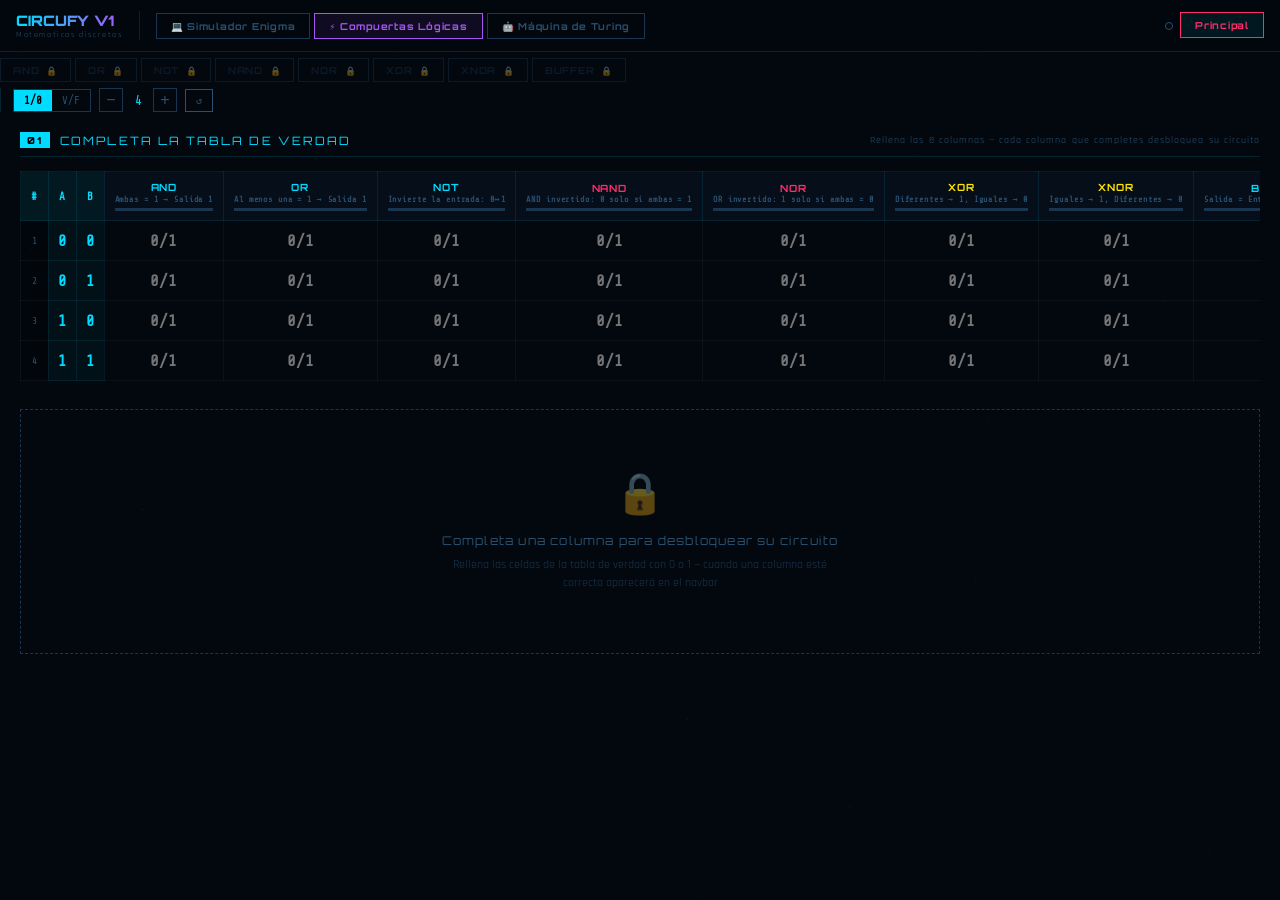
<file: index.html>
<!DOCTYPE html>
<html lang="es">
<head>
  <meta charset="UTF-8">
  <meta name="viewport" content="width=device-width, initial-scale=1.0">
  <link rel="icon" type="image/x-icon" href="Estilos/logoprin.png">
  <title>Circufy — Simulador de Compuertas Lógicas</title>
  <link href="https://fonts.googleapis.com/css2?family=Orbitron:wght@400;700;900&family=Share+Tech+Mono&family=Rajdhani:wght@400;600;700&display=swap" rel="stylesheet">

  <link rel="stylesheet" href="Estilos/styles.css">
</head>
<body>

<canvas id="bgc"></canvas>
<div id="toast"></div>

<!-- ── NAVBAR ── -->
<nav id="navbar">
  <div class="nav-logo">
    <a href="principal.html" class="nav-logo-link">
      <span class="nav-logo-text">CIRCUFY V1</span>
      <span class="nav-logo-sub">Matematicas discretas</span>
    </a>
  </div>
  <div class="nav-tabs">
    <a href="enigma.html" class="nav-tab">💻 Simulador Enigma</a>
    <a href="index.html" class="nav-tab active">⚡ Compuertas Lógicas</a>
    <a href="turing.html" class="nav-tab">🤖 Máquina de Turing</a>
  </div>
  <div class="nav-status">
    <div class="status-dot idle" id="statusDot"></div>
    <span id="statusText"><a href="principal.html" class="nav-tab principal">Principal</a></span>
  </div>
</nav>

<!-- ── NAVBAR 
<nav id="navbar2">
  <div class="nav-logo">
    <span class="nav-logo-text"><img src="Estilos/logo.png" alt=""></span>
    <span class="nav-logo-sub">Matematicas discretas</span>
  </div>── -->
  <div class="nav-gates" id="navGates">
    <!-- Generado por JS -->
  </div>
  <div id="navFinalBtn" style="display:none;margin-left:8px">
    <button class="nav-gate-btn unlocked" style="border-color:var(--gold);color:var(--gold);background:rgba(255,230,0,0.08)" onclick="openFinal()">
      🏆 NIVEL FINAL
    </button>
  </div>
  <div class="nav-controls">
    <div class="toggle-mode">
      <button class="tm-btn active" id="btn10" onclick="setMode('10')">1/0</button>
      <button class="tm-btn" id="btnVF" onclick="setMode('VF')">V/F</button>
    </div>
    <div class="rows-ctrl">
      <button class="rc-btn" onclick="removeRow()">−</button>
      <span class="rc-count" id="rowCount">4</span>
      <button class="rc-btn" onclick="addRow()">+</button>
    </div>
    <button class="reset-btn" onclick="resetAll()">↺</button>
  </div>
</nav>

<!-- ── MAIN ── -->
<div class="page">

  <!-- PASO 1: TABLA -->
  <div class="section-block">
    <div class="section-title">
      <span class="step-badge">01</span>
      COMPLETA LA TABLA DE VERDAD
      <span class="section-hint">Rellena las 8 columnas — cada columna que completes desbloquea su circuito</span>
    </div>
    <div class="tt-wrap">
      <table class="tt">
        <thead id="thead"></thead>
        <tbody id="tbody"></tbody>
      </table>
    </div>
  </div>

  <!-- PASO 2: CIRCUITO (se muestra al seleccionar del navbar) -->
  <div class="section-block" id="circuitSection" style="display:none">
    <div class="section-title">
      <span class="step-badge">02</span>
      <span id="circuitSectionTitle">ARMA EL CIRCUITO</span>
      <span class="section-hint">Coloca las piezas y conecta los cables para construir la compuerta</span>
    </div>

    <div class="circuit-layout">
      <!-- LEFT: Canvas grande -->
      <div class="circuit-main">
        <div class="circuit-toolbar" id="circToolbar">
          <!-- Herramientas generadas por JS -->
        </div>
        <div class="circuit-canvas-wrap">
          <canvas id="mainCircCanvas"></canvas>
        </div>
        <div class="circuit-actions">
          <button class="c-btn" onclick="clrMainCircuit()">↺ Limpiar</button>
          <button class="c-btn verify-btn" onclick="verifyAll()">⚡ VERIFICAR</button>
        </div>
      </div>

      <!-- RIGHT: Explicación + Tabla de verdad de referencia -->
      <div class="circuit-side">
        <div class="exp-card" id="expCard">
          <!-- Generado por JS -->
        </div>
        <div class="ref-table-card">
          <div class="ref-title">// TABLA DE REFERENCIA</div>
          <table class="ref-tt" id="refTable"></table>
        </div>
        <div class="verify-result" id="verifyResult" style="display:none">
          <!-- Resultado verificación -->
        </div>
      </div>
    </div>
  </div>

  <!-- Mensaje inicial cuando no hay circuito seleccionado -->
  <div class="empty-circuit" id="emptyCircuit">
    <div class="ec-icon">🔒</div>
    <div class="ec-title">Completa una columna para desbloquear su circuito</div>
    <div class="ec-sub">Rellena las celdas de la tabla de verdad con 0 o 1 — cuando una columna esté correcta aparecerá en el navbar</div>
  </div>

  <!-- NIVEL FINAL: CIRCUITO INTEGRADO -->
  <div class="section-block" id="finalSection" style="display:none">
    <div class="section-title" style="border-color:rgba(255,230,0,0.4)">
      <span class="step-badge" style="background:var(--gold);color:#000">03</span>
      <span style="color:var(--gold)">NIVEL FINAL — CIRCUITO INTEGRADO</span>
      <span class="section-hint">Arma un circuito con mínimo 4 compuertas diferentes conectadas entre sí</span>
    </div>

    <!-- GUÍA PASO A PASO -->
    <div class="guide-steps" id="guideSteps">
      <div class="guide-step active" id="gstep-1">
        <span class="gs-num">1</span>
        <span class="gs-text">Agrega mínimo <strong>3 entradas</strong> (INPUT) al canvas</span>
        <span class="gs-check" id="gscheck-1">○</span>
      </div>
      <div class="guide-step" id="gstep-2">
        <span class="gs-num">2</span>
        <span class="gs-text">Agrega mínimo <strong>4 compuertas diferentes</strong></span>
        <span class="gs-check" id="gscheck-2">○</span>
      </div>
      <div class="guide-step" id="gstep-3">
        <span class="gs-num">3</span>
        <span class="gs-text">Conecta las compuertas en <strong>niveles</strong> (salida de una → entrada de otra)</span>
        <span class="gs-check" id="gscheck-3">○</span>
      </div>
      <div class="guide-step" id="gstep-4">
        <span class="gs-num">4</span>
        <span class="gs-text">Agrega un <strong>OUTPUT</strong> al final del circuito</span>
        <span class="gs-check" id="gscheck-4">○</span>
      </div>
      <div class="guide-step" id="gstep-5">
        <span class="gs-num">5</span>
        <span class="gs-text">Presiona <strong>⚡ ANALIZAR</strong> para ver la función booleana y tabla de verdad</span>
        <span class="gs-check" id="gscheck-5">○</span>
      </div>
    </div>

    <div class="final-layout">
      <!-- LEFT: Canvas -->
      <div class="circuit-main">
        <div class="circuit-toolbar" id="finalToolbar"></div>
        <div class="circuit-canvas-wrap">
          <canvas id="finalCanvas"></canvas>
        </div>
        <div class="circuit-actions">
          <button class="c-btn" onclick="clrFinal()">↺ Limpiar</button>
          <button class="c-btn verify-btn" style="background:rgba(255,230,0,0.08);border-color:var(--gold);color:var(--gold)" onclick="analyzeFinal()">⚡ ANALIZAR CIRCUITO</button>
        </div>
      </div>

      <!-- RIGHT: Resultado análisis -->
      <div class="circuit-side">
        <div class="final-info-card">
          <div class="ref-title" style="color:var(--gold)">// ¿QUÉ DEBO HACER?</div>
          <div style="font-size:0.75rem;line-height:1.7;color:var(--text);margin-top:8px">
            Construye un circuito combinando <strong style="color:var(--neon)">mínimo 4 compuertas diferentes</strong>.<br><br>
            Conecta la salida de una compuerta a la entrada de otra para crear <strong style="color:var(--gold)">niveles lógicos</strong>.<br><br>
            Al analizar verás la <strong style="color:var(--purple)">función booleana</strong> de cada nivel y la tabla de verdad completa.
          </div>
          <div style="margin-top:10px;padding:8px;background:rgba(255,230,0,0.06);border-left:3px solid var(--gold);font-size:0.7rem;color:var(--gold)">
            💡 Ejemplo: AND → OR → NOT → NAND conectadas en cadena
          </div>
        </div>

        <div class="final-result" id="finalResult" style="display:none">
          <!-- Generado por JS -->
        </div>
      </div>
    </div>
  </div>

  <!-- LOCKED FINAL -->
  <div class="empty-circuit" id="finalLocked" style="display:none;border-color:rgba(255,230,0,0.3)">
    <div class="ec-icon">🏆</div>
    <div class="ec-title" style="color:var(--gold)">NIVEL FINAL DESBLOQUEADO</div>
    <div class="ec-sub">¡Completaste todas las compuertas! Haz clic en <strong style="color:var(--gold)">NIVEL FINAL</strong> en el navbar para el reto definitivo.</div>
  </div>


</div>

<script src="Funcion/script.js"></script>
</body>
</html>
</file>
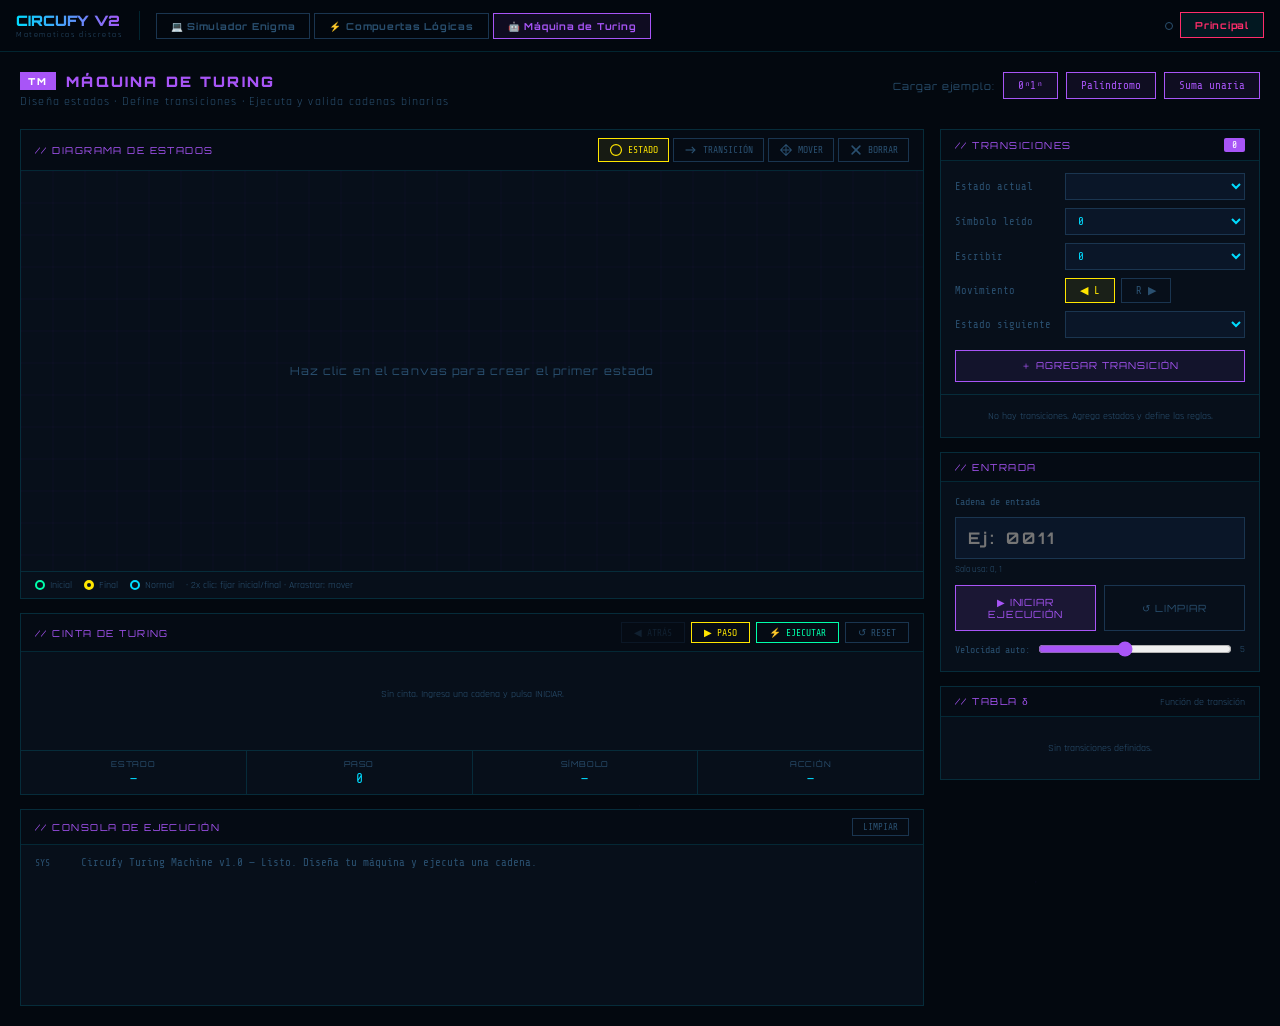
<file: turing.html>
<!DOCTYPE html>
<html lang="es">
<head>
  <meta charset="UTF-8">
  <meta name="viewport" content="width=device-width, initial-scale=1.0">
  <link rel="icon" type="image/x-icon" href="Estilos/logoprin.png">
  <title>Circufy — Máquina de Turing</title>
  <link href="https://fonts.googleapis.com/css2?family=Orbitron:wght@400;700;900&family=Share+Tech+Mono&family=Rajdhani:wght@400;600;700&display=swap" rel="stylesheet">
  <link rel="stylesheet" href="Estilos/turing.css">
</head>
<body>

<canvas id="bgc"></canvas>
<div id="toast"></div>

<!-- ── NAVBAR ── -->
<nav id="navbar">
  <div class="nav-logo">
    <a href="principal.html" class="nav-logo-link">
      <span class="nav-logo-text">CIRCUFY V2</span>
      <span class="nav-logo-sub">Matematicas discretas</span>
    </a>
  </div>
  <div class="nav-tabs">
    <a href="enigma.html" class="nav-tab">💻 Simulador Enigma</a>
    <a href="index.html" class="nav-tab">⚡ Compuertas Lógicas</a>
    <a href="turing.html" class="nav-tab active">🤖 Máquina de Turing</a>
  </div>

  <div class="nav-status" id="navStatus">
    <span class="status-dot idle"></span>
    <span id="statusText"><a href="principal.html" class="nav-tab principal">Principal</a></span>
  </div>
</nav>

<!-- ── MAIN ── -->
<div class="page">

  <!-- HEADER -->
  <div class="tm-header">
    <div class="tm-header-left">
      <div class="tm-title">
        <span class="step-badge">TM</span>
        MÁQUINA DE TURING
      </div>
      <div class="tm-subtitle">Diseña estados · Define transiciones · Ejecuta y valida cadenas binarias</div>
    </div>
    <div class="tm-presets">
      <span class="presets-label">Cargar ejemplo:</span>
      <button class="preset-btn" onclick="loadPreset('equal01')">0ⁿ1ⁿ</button>
      <button class="preset-btn" onclick="loadPreset('palindrome')">Palíndromo</button>
      <button class="preset-btn" onclick="loadPreset('unary')">Suma unaria</button>
    </div>
  </div>

  <!-- LAYOUT PRINCIPAL -->
  <div class="tm-layout">

    <!-- COLUMNA IZQUIERDA: Diagrama -->
    <div class="tm-col-main">

      <!-- DIAGRAMA DE ESTADOS -->
      <div class="panel">
        <div class="panel-header">
          <span class="panel-title">// DIAGRAMA DE ESTADOS</span>
          <div class="diagram-tools">
            <button class="dtool-btn active" id="dtool-state" onclick="setDTool('state')" title="Crear estado">
              <svg viewBox="0 0 18 18"><circle cx="9" cy="9" r="7" stroke="currentColor" stroke-width="1.5" fill="none"/></svg>
              ESTADO
            </button>
            <button class="dtool-btn" id="dtool-trans" onclick="setDTool('trans')" title="Conectar estados">
              <svg viewBox="0 0 18 18"><line x1="2" y1="9" x2="14" y2="9" stroke="currentColor" stroke-width="1.5"/><polyline points="10,5 14,9 10,13" stroke="currentColor" stroke-width="1.5" fill="none"/></svg>
              TRANSICIÓN
            </button>
            <button class="dtool-btn" id="dtool-move" onclick="setDTool('move')" title="Mover estados">
              <svg viewBox="0 0 18 18"><path d="M9 2L9 16M2 9L16 9M9 2L6 5M9 2L12 5M9 16L6 13M9 16L12 13M2 9L5 6M2 9L5 12M16 9L13 6M16 9L13 12" stroke="currentColor" stroke-width="1.3" stroke-linecap="round"/></svg>
              MOVER
            </button>
            <button class="dtool-btn danger" id="dtool-del" onclick="setDTool('del')" title="Eliminar">
              <svg viewBox="0 0 18 18"><line x1="4" y1="4" x2="14" y2="14" stroke="currentColor" stroke-width="2" stroke-linecap="round"/><line x1="14" y1="4" x2="4" y2="14" stroke="currentColor" stroke-width="2" stroke-linecap="round"/></svg>
              BORRAR
            </button>
          </div>
        </div>
        <div class="diagram-wrap">
          <canvas id="diagramCanvas"></canvas>
          <div class="diagram-hint" id="diagramHint">Haz clic en el canvas para crear el primer estado</div>
        </div>
        <div class="diagram-legend">
          <span class="legend-item"><span class="leg-dot initial"></span>Inicial</span>
          <span class="legend-item"><span class="leg-dot final"></span>Final</span>
          <span class="legend-item"><span class="leg-dot normal"></span>Normal</span>
          <span class="legend-item" style="color:var(--dim2);font-size:0.6rem">· 2x clic: fijar inicial/final · Arrastrar: mover</span>
        </div>
      </div>

      <!-- CINTA DE TURING -->
      <div class="panel" id="tapePanel">
        <div class="panel-header">
          <span class="panel-title">// CINTA DE TURING</span>
          <div class="tape-controls-mini">
            <button class="tape-mini-btn" onclick="stepBack()" title="Paso atrás" id="btnStepBack" disabled>◀ ATRÁS</button>
            <button class="tape-mini-btn gold" onclick="stepForward()" title="Paso adelante" id="btnStep">▶ PASO</button>
            <button class="tape-mini-btn green" onclick="runAll()" title="Ejecutar todo" id="btnRun">⚡ EJECUTAR</button>
            <button class="tape-mini-btn" onclick="resetExec()" title="Reiniciar">↺ RESET</button>
          </div>
        </div>
        <div class="tape-wrap">
          <div class="tape-row" id="tapeRow"></div>
          <div class="tape-head-row" id="tapeHeadRow"></div>
        </div>
        <div class="tape-info-row">
          <div class="tape-stat"><span class="ts-label">ESTADO</span><span class="ts-val" id="tsCurState">—</span></div>
          <div class="tape-stat"><span class="ts-label">PASO</span><span class="ts-val" id="tsStep">0</span></div>
          <div class="tape-stat"><span class="ts-label">SÍMBOLO</span><span class="ts-val" id="tsSymbol">—</span></div>
          <div class="tape-stat"><span class="ts-label">ACCIÓN</span><span class="ts-val" id="tsAction">—</span></div>
        </div>
      </div>

      <!-- CONSOLA -->
      <div class="panel">
        <div class="panel-header">
          <span class="panel-title">// CONSOLA DE EJECUCIÓN</span>
          <button class="small-btn" onclick="clearConsole()">LIMPIAR</button>
        </div>
        <div class="console-wrap" id="consoleWrap">
          <div class="console-line welcome">
            <span class="cl-step">SYS</span>
            <span class="cl-msg">Circufy Turing Machine v1.0 — Listo. Diseña tu máquina y ejecuta una cadena.</span>
          </div>
        </div>
        <div id="resultBanner" class="result-banner hidden"></div>
      </div>

    </div>

    <!-- COLUMNA DERECHA: Configuración -->
    <div class="tm-col-side">

      <!-- TRANSICIONES -->
      <div class="panel">
        <div class="panel-header">
          <span class="panel-title">// TRANSICIONES</span>
          <span class="trans-count" id="transCount">0</span>
        </div>

        <div class="trans-form">
          <div class="form-row">
            <label>Estado actual</label>
            <select id="fFrom" class="tm-select"></select>
          </div>
          <div class="form-row">
            <label>Símbolo leído</label>
            <select id="fRead" class="tm-select">
              <option value="0">0</option>
              <option value="1">1</option>
              <option value="X">X</option>
              <option value="Y">Y</option>
              <option value="B">B (blanco)</option>
            </select>
          </div>
          <div class="form-row">
            <label>Escribir</label>
            <select id="fWrite" class="tm-select">
              <option value="0">0</option>
              <option value="1">1</option>
              <option value="X">X</option>
              <option value="Y">Y</option>
              <option value="B">B (blanco)</option>
            </select>
          </div>
          <div class="form-row">
            <label>Movimiento</label>
            <div class="move-btns">
              <button class="move-btn active" id="moveL" onclick="setMove('L')">◀ L</button>
              <button class="move-btn" id="moveR" onclick="setMove('R')">R ▶</button>
            </div>
          </div>
          <div class="form-row">
            <label>Estado siguiente</label>
            <select id="fTo" class="tm-select"></select>
          </div>
          <button class="add-trans-btn" onclick="addTransition()">＋ AGREGAR TRANSICIÓN</button>
        </div>

        <div class="trans-list" id="transList">
          <div class="trans-empty">No hay transiciones. Agrega estados y define las reglas.</div>
        </div>
      </div>

      <!-- ENTRADA Y EJECUCIÓN -->
      <div class="panel">
        <div class="panel-header">
          <span class="panel-title">// ENTRADA</span>
        </div>
        <div class="input-section">
          <label class="input-label">Cadena de entrada</label>
          <div class="input-wrap">
            <input id="inputString" class="tm-input" type="text" placeholder="Ej: 0011" maxlength="40" oninput="validateInput(this)">
            <div class="input-hint">Solo usa: 0, 1</div>
          </div>
          <div class="exec-btns">
            <button class="exec-btn primary" onclick="initExecution()">▶ INICIAR EJECUCIÓN</button>
            <button class="exec-btn secondary" onclick="resetExec()">↺ LIMPIAR</button>
          </div>
          <div class="speed-ctrl">
            <label>Velocidad auto:</label>
            <input type="range" id="speedRange" min="1" max="10" value="5" class="speed-slider">
            <span id="speedLabel">5</span>
          </div>
        </div>
      </div>

      <!-- TABLA DE TRANSICIONES -->
      <div class="panel">
        <div class="panel-header">
          <span class="panel-title">// TABLA δ</span>
          <span style="font-size:0.6rem;color:var(--dim2)">Función de transición</span>
        </div>
        <div class="delta-table-wrap" id="deltaTableWrap">
          <div class="trans-empty">Sin transiciones definidas.</div>
        </div>
      </div>

    </div>
  </div>
</div>

<script src="Funcion/turing.js"></script>
</body>
</html>
</file>
<file: Estilos/styles.css>
/* ============================================================
   Circufy — Simulador de Compuertas Lógicas
   Archivo: styles.css
   ============================================================ */

:root {
  --bg: #03080f;
  --panel: #070f1a;
  --panel2: #0a1628;
  --border: rgba(0,220,255,0.14);
  --neon: #00dcff;
  --red: #ff2d6b;
  --green: #00ffaa;
  --gold: #ffe600;
  --purple: #a855f7;
  --text: #c0e0ff;
  --dim: #1a3550;
  --dim2: #2a5070;
}

* { box-sizing: border-box; margin: 0; padding: 0; }
html, body { width: 100%; min-height: 100%; background: var(--bg); color: var(--text); font-family: 'Rajdhani', sans-serif; overflow-x: hidden; }

#bgc { position: fixed; inset: 0; z-index: 0; opacity: 0.18; pointer-events: none; }


/* ── NAVBAR ── */
#navbar {
  position: sticky; 
  top: 0; 
  z-index: 100;
  display: flex; 
  align-items: center; 
  gap: 0;
  background: rgba(3,8,15,0.98);
  border-bottom: 1px solid var(--border);
  backdrop-filter: blur(14px);
  min-height: 52px; 
  padding: 0 16px;
}

.nav-logo { 
  display: flex; 
  flex-direction: column; 
  justify-content: center; 
  padding-right: 16px; 
  border-right: 1px solid var(--border); 
  flex-shrink: 0; 
  margin-right: 16px; 
}

.nav-logo-link { 
  text-decoration: none; 
  display: flex; 
  flex-direction: column; 
  gap: 1px; 
}

.nav-logo-text { 
  font-family: 'Orbitron', monospace; 
  font-size: 0.9rem; 
  font-weight: 900; 
  background: linear-gradient(90deg, var(--neon), var(--purple)); 
  -webkit-background-clip: text; 
  -webkit-text-fill-color: transparent; 
  background-clip: text; 
}

.nav-logo-sub { 
  font-size: 0.5rem; 
  color: var(--dim2); 
  letter-spacing: 0.2em; 
}

.nav-tabs { 
  display: flex; 
  gap: 4px; 
  flex: 1; 
}

.nav-tab { 
  padding: 6px 14px; 
  border: 1px solid var(--dim); 
  background: transparent; 
  color: var(--dim2); 
  font-family: 'Orbitron', monospace; 
  font-size: 0.6rem; 
  font-weight: 700; 
  letter-spacing: 0.08em; 
  cursor: pointer; 
  text-decoration: none; 
  transition: all 0.2s; 
}

.nav-tab:hover { 
  border-color: var(--neon); 
  color: var(--neon); 
}

.nav-tab.active { 
  border-color: var(--purple); 
  color: var(--purple); 
  background: rgba(168,85,247,0.08); 
  cursor: default; 
}

.nav-tab.principal { 
  border-color: var(--red); 
  color: var(--red); 
  background: rgba(0,220,255,0.08); 
  cursor: default; 
}

.nav-status { 
  display: flex; 
  align-items: center; 
  gap: 7px; 
  font-family: 'Share Tech Mono', monospace; 
  font-size: 0.65rem; 
  color: var(--dim2); 
  margin-left: auto; 
}

.status-dot { 
  width: 8px; 
  height: 8px; 
  border-radius: 50%; 
  border: 1px solid currentColor; 
}

.status-dot.idle { color: var(--dim2); }
.status-dot.running { 
  color: var(--gold); 
  background: var(--gold); 
  animation: blink 0.6s infinite; 
}
.status-dot.accepted { 
  color: var(--green); 
  background: var(--green); 
}
.status-dot.rejected { 
  color: var(--red); 
  background: var(--red); 
}

@keyframes blink { 
  0%, 100% { opacity: 1; } 
  50% { opacity: 0.3; } 
}

/* ── NAVBAR ── */
.navbar2 {
  position: sticky;
  top: 0;
  z-index: 100;
  display: flex;
  align-items: center;
  gap: 12px;
  background: rgba(3,8,15,0.98);
  border-bottom: 1px solid var(--border);
  backdrop-filter: blur(14px);
  min-height: 52px;
  padding: 0 16px;
}

.nav-gates {
  display: flex; align-items: center; gap: 4px;
  flex: 1; flex-wrap: wrap; padding: 6px 0;
}

.nav-gate-btn {
  padding: 5px 12px;
  border: 1px solid var(--dim);
  background: transparent;
  color: var(--dim); font-family: 'Orbitron', monospace;
  font-size: 0.6rem; font-weight: 700;
  cursor: not-allowed; transition: all 0.25s;
  letter-spacing: 0.08em; position: relative;
  opacity: 0.4;
}
.nav-gate-btn.unlocked {
  color: var(--dim2); border-color: var(--dim2);
  cursor: pointer; opacity: 1;
}
.nav-gate-btn.unlocked:hover {
  border-color: var(--neon); color: var(--neon);
  box-shadow: 0 0 12px rgba(0,220,255,0.25);
}
.nav-gate-btn.active {
  background: var(--neon); color: #000; border-color: var(--neon);
  box-shadow: 0 0 16px rgba(0,220,255,0.5);
  cursor: pointer; opacity: 1;
}
.nav-gate-btn.active.nand, .nav-gate-btn.active.nor {
  background: var(--red); border-color: var(--red);
  box-shadow: 0 0 16px rgba(255,45,107,0.5);
}
.nav-gate-btn.active.xor, .nav-gate-btn.active.xnor {
  background: var(--gold); border-color: var(--gold); color: #000;
  box-shadow: 0 0 16px rgba(255,230,0,0.5);
}
.nav-gate-btn .lock-icon { font-size: 0.55rem; margin-left: 3px; }
.nav-gate-btn .done-icon { color: var(--green); font-size: 0.65rem; margin-left: 3px; }

.nav-controls {
  display: flex; align-items: center; gap: 8px;
  padding-left: 12px; border-left: 1px solid var(--border);
  flex-shrink: 0;
}
.toggle-mode { display: flex; border: 1px solid var(--dim); overflow: hidden; }
.tm-btn { padding: 4px 10px; background: transparent; border: none; font-family: 'Share Tech Mono', monospace; font-size: 0.68rem; color: var(--dim2); cursor: pointer; transition: all 0.2s; }
.tm-btn.active { background: var(--neon); color: #000; font-weight: bold; }
.rows-ctrl { display: flex; align-items: center; gap: 5px; }
.rc-btn { width: 24px; height: 24px; border: 1px solid var(--dim); background: transparent; color: var(--dim2); font-size: 1rem; cursor: pointer; transition: all 0.2s; display: flex; align-items: center; justify-content: center; }
.rc-btn:hover { border-color: var(--neon); color: var(--neon); }
.rc-count { font-family: 'Share Tech Mono', monospace; font-size: 0.82rem; color: var(--neon); min-width: 20px; text-align: center; }
.reset-btn { padding: 4px 10px; border: 1px solid var(--dim2); background: transparent; color: var(--dim2); font-family: 'Share Tech Mono', monospace; font-size: 0.65rem; cursor: pointer; transition: all 0.2s; }
.reset-btn:hover { border-color: var(--red); color: var(--red); }

/* ── PAGE ── */
.page { position: relative; z-index: 1; padding: 20px; max-width: 1300px; margin: 0 auto; }

/* ── SECTION BLOCK ── */
.section-block { margin-bottom: 28px; }
.section-title {
  display: flex; align-items: center; gap: 10px;
  font-family: 'Orbitron', monospace; font-size: 0.72rem;
  color: var(--neon); letter-spacing: 0.18em;
  margin-bottom: 14px; padding-bottom: 8px;
  border-bottom: 1px solid var(--border);
  flex-wrap: wrap;
}
.step-badge {
  background: var(--neon); color: #000;
  font-size: 0.6rem; font-weight: 900; padding: 2px 7px;
  flex-shrink: 0;
}
.section-hint { font-family: 'Rajdhani', sans-serif; font-size: 0.65rem; color: var(--dim2); font-weight: 400; letter-spacing: 0.1em; margin-left: auto; }

/* ── TRUTH TABLE ── */
.tt-wrap { overflow-x: auto; }
table.tt { border-collapse: collapse; font-family: 'Share Tech Mono', monospace; min-width: 700px; width: 100%; }
table.tt th { padding: 9px 10px; text-align: center; font-size: 0.68rem; letter-spacing: 0.08em; border: 1px solid rgba(0,220,255,0.1); white-space: nowrap; }
table.tt th.inp-h { background: rgba(0,220,255,0.08); color: var(--neon); }
table.tt th.gate-h { background: rgba(7,15,26,0.98); }
.gcol-name { font-family: 'Orbitron', monospace; font-size: 0.62rem; font-weight: 700; }
.gcol-rule { font-size: 0.52rem; color: var(--dim2); display: block; margin-top: 1px; }
.cprog { height: 3px; background: var(--dim); margin-top: 4px; overflow: hidden; }
.cprog-f { height: 100%; width: 0%; transition: width 0.4s; }
table.tt td { padding: 0; text-align: center; border: 1px solid rgba(255,255,255,0.04); height: 40px; }
table.tt td.inp-c { background: rgba(0,220,255,0.04); border: 1px solid rgba(0,220,255,0.08); }
.inp-val { font-size: 0.95rem; font-weight: bold; color: var(--neon); }
.ans-inp { width: 52px; height: 36px; background: transparent; border: none; outline: none; font-family: 'Share Tech Mono', monospace; font-size: 1rem; font-weight: bold; text-align: center; color: var(--text); }
td.ok { background: rgba(0,255,170,0.07) !important; } td.ok .ans-inp { color: var(--green); }
td.err { background: rgba(255,45,107,0.07) !important; animation: shk .3s; } td.err .ans-inp { color: var(--red); }
td.rn { font-size: 0.62rem; color: var(--dim2); background: rgba(0,0,0,0.3) !important; width: 28px; border-right: 1px solid rgba(0,220,255,0.08) !important; }
@keyframes shk { 0%,100%{transform:translateX(0)} 25%{transform:translateX(-3px)} 75%{transform:translateX(3px)} }

/* ── CIRCUIT LAYOUT ── */
.circuit-layout {
  display: grid;
  grid-template-columns: 1fr 320px;
  gap: 16px;
  align-items: start;
}
@media (max-width: 900px) {
  .circuit-layout { grid-template-columns: 1fr; }
}

/* Circuit main */
.circuit-main { display: flex; flex-direction: column; gap: 0; background: var(--panel); border: 1px solid var(--border); }

.circuit-toolbar {
  display: flex; gap: 5px; padding: 8px 12px; flex-wrap: wrap;
  background: rgba(0,0,0,0.3); border-bottom: 1px solid var(--border);
}
.tool-btn {
  padding: 5px 12px; border: 1px solid var(--dim); background: transparent;
  color: var(--dim2); font-family: 'Share Tech Mono', monospace; font-size: 0.62rem;
  cursor: pointer; transition: all 0.2s; display: flex; align-items: center; gap: 5px;
  user-select: none;
}
.tool-btn:hover { border-color: var(--neon); color: var(--neon); }
.tool-btn.sel { border-color: var(--gold); color: var(--gold); background: rgba(255,230,0,0.06); }
.tool-btn svg { width: 16px; height: 16px; flex-shrink: 0; }

.circuit-canvas-wrap { position: relative; width: 100%; overflow: hidden; }

/* ── FIX PRINCIPAL: ambos canvas ocupan el 100% del ancho ── */
#mainCircCanvas {
  display: block;
  width: 100%;
  height: 500px;    /* más alto que antes (era 420px) */
}

#finalCanvas {
  display: block;
  width: 100%;
  height: 600px;    /* tablero grande para el nivel final */
}

.circuit-hint-bar {
  padding: 5px 12px; font-size: 0.6rem; color: var(--dim2);
  background: rgba(0,0,0,0.2); border-top: 1px solid var(--border);
  letter-spacing: 0.1em;
}

.circuit-actions {
  display: flex; gap: 8px; padding: 10px 12px;
  border-top: 1px solid var(--border); background: rgba(0,0,0,0.2);
}
.c-btn {
  flex: 1; padding: 8px; border: 1px solid var(--dim); background: transparent;
  color: var(--dim2); font-family: 'Orbitron', monospace; font-size: 0.62rem;
  cursor: pointer; transition: all 0.2s; letter-spacing: 0.1em;
}
.c-btn:hover { border-color: var(--neon); color: var(--neon); }
.c-btn.verify-btn { border-color: var(--gold); color: var(--gold); flex: 2; }
.c-btn.verify-btn:hover { background: rgba(255,230,0,0.1); box-shadow: 0 0 16px rgba(255,230,0,0.3); }

/* Circuit side */
.circuit-side { display: flex; flex-direction: column; gap: 12px; }

.exp-card {
  background: var(--panel); border: 1px solid var(--border); padding: 14px;
}
.exp-gate-name {
  font-family: 'Orbitron', monospace; font-size: 1.1rem; font-weight: 900;
  margin-bottom: 8px;
}
.exp-rule {
  font-size: 0.75rem; color: var(--dim2); margin-bottom: 10px;
  padding: 6px 10px; border-left: 3px solid var(--neon);
  background: rgba(0,220,255,0.04);
}
.exp-text { font-size: 0.78rem; line-height: 1.7; color: var(--text); }
.exp-text strong { color: var(--gold); }
.exp-svg-wrap {
  margin: 12px 0; display: flex; justify-content: center;
  background: rgba(0,0,0,0.3); padding: 12px;
}
.exp-svg-wrap svg { width: 120px; height: 80px; }

/* Ref table */
.ref-table-card {
  background: var(--panel); border: 1px solid var(--border); padding: 12px;
}
.ref-title {
  font-family: 'Orbitron', monospace; font-size: 0.6rem;
  color: var(--neon); letter-spacing: 0.15em; margin-bottom: 8px;
}
table.ref-tt { width: 100%; border-collapse: collapse; font-family: 'Share Tech Mono', monospace; font-size: 0.78rem; }
table.ref-tt th { background: rgba(0,220,255,0.1); color: var(--neon); padding: 6px 10px; border: 1px solid rgba(0,220,255,0.15); text-align: center; }
table.ref-tt td { padding: 6px 10px; text-align: center; border: 1px solid rgba(255,255,255,0.04); }
table.ref-tt td.v1 { color: var(--green); font-weight: bold; }
table.ref-tt td.v0 { color: var(--red); }
table.ref-tt tr.hl td { background: rgba(0,220,255,0.07); }

/* Verify result */
.verify-result {
  background: var(--panel); border: 1px solid var(--border); padding: 14px;
}
.vr-step { margin-bottom: 12px; }
.vr-step-title {
  font-family: 'Orbitron', monospace; font-size: 0.6rem;
  letter-spacing: 0.12em; margin-bottom: 6px; color: var(--dim2);
}
.vr-item {
  display: flex; align-items: flex-start; gap: 8px;
  font-size: 0.75rem; line-height: 1.5; padding: 5px 8px; margin-bottom: 4px;
  border-left: 3px solid var(--dim);
}
.vr-item.pass { border-color: var(--green); background: rgba(0,255,170,0.05); color: var(--green); }
.vr-item.fail { border-color: var(--red); background: rgba(255,45,107,0.05); color: var(--text); }
.vr-item.fail span.lbl { color: var(--red); font-weight: bold; }
.vr-icon { font-size: 0.9rem; flex-shrink: 0; margin-top: 1px; }
.vr-final {
  text-align: center; padding: 10px; margin-top: 8px;
  font-family: 'Orbitron', monospace; font-size: 0.85rem; font-weight: 700;
}
.vr-final.ok { background: rgba(0,255,170,0.1); color: var(--green); border: 1px solid rgba(0,255,170,0.3); }
.vr-final.bad { background: rgba(255,45,107,0.1); color: var(--red); border: 1px solid rgba(255,45,107,0.3); }

/* Empty state */
.empty-circuit {
  text-align: center; padding: 60px 20px;
  border: 1px dashed var(--dim); margin-top: 8px;
}
.ec-icon { font-size: 2.5rem; margin-bottom: 12px; opacity: 0.4; }
.ec-title { font-family: 'Orbitron', monospace; font-size: 0.75rem; color: var(--dim2); margin-bottom: 8px; letter-spacing: 0.1em; }
.ec-sub { font-size: 0.72rem; color: var(--dim); max-width: 400px; margin: 0 auto; line-height: 1.6; }

/* Toast */
#toast { position: fixed; bottom: 20px; left: 50%; transform: translateX(-50%); padding: 10px 22px; z-index: 200; font-family: 'Orbitron', monospace; font-size: 0.68rem; background: rgba(3,8,15,0.98); opacity: 0; transition: opacity .3s; pointer-events: none; max-width: 90vw; text-align: center; }
#toast.show { opacity: 1; }
#toast.ok { border: 1px solid var(--green); color: var(--green); box-shadow: 0 0 20px rgba(0,255,170,0.2); }
#toast.bad { border: 1px solid var(--red); color: var(--red); box-shadow: 0 0 20px rgba(255,45,107,0.2); }

::-webkit-scrollbar { width: 4px; height: 4px; }
::-webkit-scrollbar-thumb { background: var(--dim); }

/* ── NIVEL FINAL ── */
.guide-steps {
  display: flex; gap: 8px; margin-bottom: 16px; flex-wrap: wrap;
}
.guide-step {
  display: flex; align-items: center; gap: 8px;
  padding: 8px 12px; background: var(--panel);
  border: 1px solid var(--dim); font-size: 0.72rem; color: var(--dim2);
  flex: 1; min-width: 180px; transition: all 0.3s;
}
.guide-step.active { border-color: var(--gold); color: var(--text); }
.guide-step.done { border-color: var(--green); background: rgba(0,255,170,0.05); color: var(--green); }
.gs-num {
  width: 22px; height: 22px; border-radius: 50%;
  background: var(--dim); color: var(--dim2);
  display: flex; align-items: center; justify-content: center;
  font-family: 'Orbitron', monospace; font-size: 0.6rem; font-weight: 700;
  flex-shrink: 0;
}
.guide-step.active .gs-num { background: var(--gold); color: #000; }
.guide-step.done .gs-num { background: var(--green); color: #000; }
.gs-text { flex: 1; line-height: 1.4; }
.gs-check { font-size: 0.9rem; flex-shrink: 0; }

.final-layout {
  display: grid; grid-template-columns: 1fr 320px; gap: 16px; align-items: start;
}
@media (max-width: 900px) { .final-layout { grid-template-columns: 1fr; } }

.final-info-card {
  background: var(--panel); border: 1px solid rgba(255,230,0,0.2); padding: 14px;
}

.final-result {
  background: var(--panel); border: 1px solid rgba(255,230,0,0.3); padding: 14px;
  margin-top: 12px;
}
.fr-title {
  font-family: 'Orbitron', monospace; font-size: 0.62rem;
  color: var(--gold); letter-spacing: 0.15em; margin-bottom: 10px;
}
.bool-level {
  padding: 8px 10px; margin-bottom: 6px;
  background: rgba(0,220,255,0.04); border-left: 3px solid var(--neon);
  font-family: 'Share Tech Mono', monospace; font-size: 0.75rem;
}
.bool-level .bl-name { color: var(--gold); font-weight: bold; margin-bottom: 3px; }
.bool-level .bl-fn { color: var(--neon); }
.bool-level .bl-out { color: var(--green); font-size: 0.68rem; margin-top: 2px; }

table.final-tt { width: 100%; border-collapse: collapse; font-family: 'Share Tech Mono', monospace; font-size: 0.7rem; margin-top: 10px; }
table.final-tt th { background: rgba(255,230,0,0.1); color: var(--gold); padding: 5px 8px; border: 1px solid rgba(255,230,0,0.2); text-align: center; font-size: 0.62rem; }
table.final-tt td { padding: 5px 8px; text-align: center; border: 1px solid rgba(255,255,255,0.04); color: var(--dim2); font-size: 0.72rem; }
table.final-tt td.v1 { color: var(--green); font-weight: bold; }
table.final-tt td.v0 { color: var(--red); }
table.final-tt tr.final-hl td { background: rgba(255,230,0,0.06); color: var(--text); }

.req-check {
  display: flex; align-items: center; gap: 8px;
  font-size: 0.72rem; padding: 5px 8px; margin-bottom: 4px;
}
.req-check.ok { color: var(--green); }
.req-check.fail { color: var(--red); }
</file>
<file: Estilos/turing.css>
/* ============================================================
   Circufy — Máquina de Turing
   Archivo: turing.css
   ============================================================ */

:root {
  --bg: #03080f;
  --panel: #070f1a;
  --panel2: #0a1628;
  --border: rgba(0,220,255,0.14);
  --neon: #00dcff;
  --red: #ff2d6b;
  --green: #00ffaa;
  --gold: #ffe600;
  --purple: #a855f7;
  --text: #c0e0ff;
  --dim: #1a3550;
  --dim2: #2a5070;
}

* { box-sizing: border-box; margin: 0; padding: 0; }
html, body { width: 100%; min-height: 100%; background: var(--bg); color: var(--text); font-family: 'Rajdhani', sans-serif; overflow-x: hidden; }

#bgc { position: fixed; inset: 0; z-index: 0; opacity: 0.15; pointer-events: none; }

/* ── NAVBAR ── */
#navbar {
  position: sticky; 
  top: 0; 
  z-index: 100;
  display: flex; 
  align-items: center; 
  gap: 0;
  background: rgba(3,8,15,0.98);
  border-bottom: 1px solid var(--border);
  backdrop-filter: blur(14px);
  min-height: 52px; 
  padding: 0 16px;
}

.nav-logo { 
  display: flex; 
  flex-direction: column; 
  justify-content: center; 
  padding-right: 16px; 
  border-right: 1px solid var(--border); 
  flex-shrink: 0; 
  margin-right: 16px; 
}

.nav-logo-link { 
  text-decoration: none; 
  display: flex; 
  flex-direction: column; 
  gap: 1px; 
}

.nav-logo-text { 
  font-family: 'Orbitron', monospace; 
  font-size: 0.9rem; 
  font-weight: 900; 
  background: linear-gradient(90deg, var(--neon), var(--purple)); 
  -webkit-background-clip: text; 
  -webkit-text-fill-color: transparent; 
  background-clip: text; 
}

.nav-logo-sub { 
  font-size: 0.5rem; 
  color: var(--dim2); 
  letter-spacing: 0.2em; 
}

.nav-tabs { 
  display: flex; 
  gap: 4px; 
  flex: 1; 
}

.nav-tab { 
  padding: 6px 14px; 
  border: 1px solid var(--dim); 
  background: transparent; 
  color: var(--dim2); 
  font-family: 'Orbitron', monospace; 
  font-size: 0.6rem; 
  font-weight: 700; 
  letter-spacing: 0.08em; 
  cursor: pointer; 
  text-decoration: none; 
  transition: all 0.2s; 
}

.nav-tab:hover { 
  border-color: var(--neon); 
  color: var(--neon); 
}

.nav-tab.active { 
  border-color: var(--purple); 
  color: var(--purple); 
  background: rgba(168,85,247,0.08); 
  cursor: default; 
}

.nav-tab.principal { 
  border-color: var(--red); 
  color: var(--red); 
  background: rgba(0,220,255,0.08); 
  cursor: default; 
}

.nav-status { 
  display: flex; 
  align-items: center; 
  gap: 7px; 
  font-family: 'Share Tech Mono', monospace; 
  font-size: 0.65rem; 
  color: var(--dim2); 
  margin-left: auto; 
}
.status-dot { width: 8px; height: 8px; border-radius: 50%; border: 1px solid currentColor; }
.status-dot.idle { color: var(--dim2); }
.status-dot.running { color: var(--gold); background: var(--gold); animation: blink 0.6s infinite; }
.status-dot.accepted { color: var(--green); background: var(--green); }
.status-dot.rejected { color: var(--red); background: var(--red); }
@keyframes blink { 0%,100%{opacity:1} 50%{opacity:0.3} }

/* ── PAGE ── */
.page { position: relative; z-index: 1; padding: 20px; max-width: 1400px; margin: 0 auto; }

/* ── HEADER ── */
.tm-header {
  display: flex; align-items: flex-start; justify-content: space-between;
  margin-bottom: 20px; gap: 16px; flex-wrap: wrap;
}
.tm-title {
  display: flex; align-items: center; gap: 10px;
  font-family: 'Orbitron', monospace; font-size: 0.9rem; font-weight: 900;
  color: var(--purple); letter-spacing: 0.15em;
}
.step-badge { background: var(--purple); color: #fff; font-size: 0.6rem; font-weight: 900; padding: 3px 8px; }
.tm-subtitle { font-size: 0.72rem; color: var(--dim2); margin-top: 4px; letter-spacing: 0.1em; }
.tm-presets { display: flex; align-items: center; gap: 8px; flex-wrap: wrap; }
.presets-label { font-size: 0.62rem; color: var(--dim2); font-family: 'Orbitron', monospace; letter-spacing: 0.1em; }
.preset-btn { padding: 6px 14px; border: 1px solid var(--purple); background: rgba(168,85,247,0.08); color: var(--purple); font-family: 'Share Tech Mono', monospace; font-size: 0.68rem; cursor: pointer; transition: all 0.2s; }
.preset-btn:hover { background: rgba(168,85,247,0.2); box-shadow: 0 0 14px rgba(168,85,247,0.3); }

/* ── LAYOUT ── */
.tm-layout { display: grid; grid-template-columns: 1fr 320px; gap: 16px; align-items: start; }
@media (max-width: 900px) { .tm-layout { grid-template-columns: 1fr; } }
.tm-col-main { display: flex; flex-direction: column; gap: 14px; }
.tm-col-side { display: flex; flex-direction: column; gap: 14px; }

/* ── PANEL ── */
.panel { background: var(--panel); border: 1px solid var(--border); }
.panel-header {
  display: flex; align-items: center; gap: 10px;
  padding: 8px 14px; border-bottom: 1px solid var(--border);
  background: rgba(0,0,0,0.25); flex-wrap: wrap;
}
.panel-title { font-family: 'Orbitron', monospace; font-size: 0.6rem; color: var(--purple); letter-spacing: 0.15em; flex: 1; }

/* ── DIAGRAM ── */
.diagram-tools { display: flex; gap: 4px; flex-wrap: wrap; }
.dtool-btn {
  padding: 4px 10px; border: 1px solid var(--dim); background: transparent;
  color: var(--dim2); font-family: 'Share Tech Mono', monospace; font-size: 0.6rem;
  cursor: pointer; transition: all 0.2s; display: flex; align-items: center; gap: 5px;
}
.dtool-btn svg { width: 14px; height: 14px; }
.dtool-btn:hover { border-color: var(--purple); color: var(--purple); }
.dtool-btn.active { border-color: var(--gold); color: var(--gold); background: rgba(255,230,0,0.07); }
.dtool-btn.danger.active { border-color: var(--red); color: var(--red); background: rgba(255,45,107,0.07); }

.diagram-wrap { position: relative; width: 100%; }
#diagramCanvas { display: block; width: 100%; height: 400px; cursor: crosshair; }
.diagram-hint {
  position: absolute; top: 50%; left: 50%; transform: translate(-50%,-50%);
  font-family: 'Orbitron', monospace; font-size: 0.7rem; color: var(--dim2);
  text-align: center; pointer-events: none; letter-spacing: 0.1em;
  transition: opacity 0.3s;
}
.diagram-hint.hidden { opacity: 0; }

.diagram-legend { display: flex; align-items: center; gap: 12px; padding: 6px 14px; border-top: 1px solid var(--border); font-size: 0.65rem; flex-wrap: wrap; }
.legend-item { display: flex; align-items: center; gap: 5px; color: var(--dim2); }
.leg-dot { width: 10px; height: 10px; border-radius: 50%; border: 2px solid currentColor; }
.leg-dot.initial { color: var(--green); }
.leg-dot.final { color: var(--gold); border-width: 3px; }
.leg-dot.normal { color: var(--neon); }

/* ── TAPE ── */
.tape-controls-mini { display: flex; gap: 6px; flex-wrap: wrap; }
.tape-mini-btn {
  padding: 4px 12px; border: 1px solid var(--dim); background: transparent;
  color: var(--dim2); font-family: 'Share Tech Mono', monospace; font-size: 0.6rem;
  cursor: pointer; transition: all 0.2s;
}
.tape-mini-btn:hover:not(:disabled) { border-color: var(--neon); color: var(--neon); }
.tape-mini-btn:disabled { opacity: 0.3; cursor: not-allowed; }
.tape-mini-btn.gold { border-color: var(--gold); color: var(--gold); }
.tape-mini-btn.gold:hover { background: rgba(255,230,0,0.1); }
.tape-mini-btn.green { border-color: var(--green); color: var(--green); }
.tape-mini-btn.green:hover { background: rgba(0,255,170,0.1); }

.tape-wrap { padding: 16px 14px 8px; overflow-x: auto; }
.tape-row { display: flex; gap: 0; align-items: center; justify-content: center; min-height: 52px; }
.tape-head-row { display: flex; gap: 0; justify-content: center; margin-top: 2px; min-height: 20px; }

.tape-cell {
  width: 48px; height: 48px; border: 1px solid var(--dim); flex-shrink: 0;
  display: flex; align-items: center; justify-content: center;
  font-family: 'Orbitron', monospace; font-size: 1.1rem; font-weight: 700;
  color: var(--dim2); transition: all 0.25s; position: relative;
  background: var(--panel2);
}
.tape-cell.active { border-color: var(--gold); color: var(--gold); background: rgba(255,230,0,0.1); box-shadow: 0 0 18px rgba(255,230,0,0.3); transform: scaleY(1.06); z-index: 2; }
.tape-cell.v1 { color: var(--green); }
.tape-cell.v0 { color: var(--red); }
.tape-cell.vX, .tape-cell.vY { color: var(--purple); }
.tape-cell.blank { color: var(--dim); }

.tape-head-cell { width: 48px; flex-shrink: 0; display: flex; justify-content: center; font-size: 0.55rem; color: var(--gold); }
.tape-head-cell.active { color: var(--gold); }

.tape-info-row { display: flex; gap: 0; border-top: 1px solid var(--border); }
.tape-stat { flex: 1; padding: 8px 10px; border-right: 1px solid var(--border); text-align: center; }
.tape-stat:last-child { border-right: none; }
.ts-label { display: block; font-size: 0.5rem; color: var(--dim2); font-family: 'Orbitron', monospace; letter-spacing: 0.1em; margin-bottom: 2px; }
.ts-val { display: block; font-family: 'Share Tech Mono', monospace; font-size: 0.82rem; color: var(--neon); }

/* ── CONSOLE ── */
.console-wrap { height: 160px; overflow-y: auto; padding: 8px 14px; font-family: 'Share Tech Mono', monospace; font-size: 0.68rem; line-height: 1.8; }
.console-line { display: flex; gap: 10px; align-items: baseline; }
.console-line.welcome { color: var(--dim2); }
.console-line.info { color: var(--text); }
.console-line.ok { color: var(--green); }
.console-line.error { color: var(--red); }
.console-line.transition { color: var(--neon); }
.cl-step { color: var(--dim2); min-width: 36px; font-size: 0.6rem; flex-shrink: 0; }
.cl-msg { flex: 1; }

.result-banner {
  padding: 14px; text-align: center;
  font-family: 'Orbitron', monospace; font-size: 0.9rem; font-weight: 900;
  letter-spacing: 0.15em; border-top: 1px solid var(--border);
  transition: all 0.4s;
}
.result-banner.accepted { background: rgba(0,255,170,0.12); color: var(--green); border-top-color: rgba(0,255,170,0.3); }
.result-banner.rejected { background: rgba(255,45,107,0.12); color: var(--red); border-top-color: rgba(255,45,107,0.3); }
.result-banner.hidden { display: none; }

.small-btn { padding: 3px 10px; border: 1px solid var(--dim); background: transparent; color: var(--dim2); font-family: 'Share Tech Mono', monospace; font-size: 0.58rem; cursor: pointer; transition: all 0.2s; }
.small-btn:hover { border-color: var(--red); color: var(--red); }

/* ── TRANSITIONS FORM ── */
.trans-form { padding: 12px 14px; border-bottom: 1px solid var(--border); display: flex; flex-direction: column; gap: 8px; }
.form-row { display: flex; align-items: center; gap: 10px; }
.form-row label { font-size: 0.65rem; color: var(--dim2); min-width: 100px; font-family: 'Share Tech Mono', monospace; }
.tm-select {
  flex: 1; padding: 5px 8px; background: var(--panel2); border: 1px solid var(--dim);
  color: var(--neon); font-family: 'Share Tech Mono', monospace; font-size: 0.68rem;
  cursor: pointer; outline: none;
}
.tm-select:focus { border-color: var(--purple); }
.move-btns { display: flex; gap: 6px; }
.move-btn {
  flex: 1; padding: 5px 14px; border: 1px solid var(--dim); background: transparent;
  color: var(--dim2); font-family: 'Share Tech Mono', monospace; font-size: 0.68rem;
  cursor: pointer; transition: all 0.2s;
}
.move-btn.active { border-color: var(--gold); color: var(--gold); background: rgba(255,230,0,0.08); }

.add-trans-btn {
  padding: 8px; border: 1px solid var(--purple); background: rgba(168,85,247,0.08);
  color: var(--purple); font-family: 'Orbitron', monospace; font-size: 0.6rem;
  cursor: pointer; transition: all 0.2s; width: 100%; letter-spacing: 0.1em; margin-top: 4px;
}
.add-trans-btn:hover { background: rgba(168,85,247,0.2); box-shadow: 0 0 14px rgba(168,85,247,0.3); }

.trans-count {
  background: var(--purple); color: #fff; font-family: 'Share Tech Mono', monospace;
  font-size: 0.6rem; padding: 2px 8px; border-radius: 2px;
}

.trans-list { max-height: 220px; overflow-y: auto; }
.trans-empty { padding: 14px; text-align: center; font-size: 0.65rem; color: var(--dim2); }
.trans-item {
  display: flex; align-items: center; gap: 6px; padding: 6px 14px;
  border-bottom: 1px solid rgba(0,0,0,0.3); font-family: 'Share Tech Mono', monospace;
  font-size: 0.65rem; transition: background 0.15s;
}
.trans-item:hover { background: rgba(0,220,255,0.04); }
.trans-item.active-trans { background: rgba(255,230,0,0.08); border-left: 3px solid var(--gold); }
.ti-from { color: var(--neon); min-width: 28px; }
.ti-arrow { color: var(--dim2); }
.ti-rule { color: var(--text); flex: 1; }
.ti-del { padding: 2px 6px; border: 1px solid transparent; background: transparent; color: var(--dim2); cursor: pointer; font-size: 0.6rem; transition: all 0.2s; }
.ti-del:hover { border-color: var(--red); color: var(--red); }

/* ── INPUT SECTION ── */
.input-section { padding: 14px; display: flex; flex-direction: column; gap: 10px; }
.input-label { font-size: 0.62rem; color: var(--dim2); font-family: 'Share Tech Mono', monospace; }
.input-wrap { display: flex; flex-direction: column; gap: 4px; }
.tm-input {
  width: 100%; padding: 10px 12px; background: var(--panel2); border: 1px solid var(--dim);
  color: var(--gold); font-family: 'Orbitron', monospace; font-size: 1rem; font-weight: 700;
  outline: none; letter-spacing: 0.2em; transition: border-color 0.2s;
}
.tm-input:focus { border-color: var(--gold); box-shadow: 0 0 12px rgba(255,230,0,0.15); }
.tm-input.error { border-color: var(--red); color: var(--red); }
.input-hint { font-size: 0.58rem; color: var(--dim2); }
.exec-btns { display: flex; gap: 8px; }
.exec-btn {
  flex: 1; padding: 10px; font-family: 'Orbitron', monospace; font-size: 0.62rem;
  cursor: pointer; transition: all 0.2s; border: 1px solid; letter-spacing: 0.1em;
}
.exec-btn.primary { border-color: var(--purple); background: rgba(168,85,247,0.12); color: var(--purple); }
.exec-btn.primary:hover { background: rgba(168,85,247,0.25); box-shadow: 0 0 18px rgba(168,85,247,0.4); }
.exec-btn.secondary { border-color: var(--dim); background: transparent; color: var(--dim2); }
.exec-btn.secondary:hover { border-color: var(--red); color: var(--red); }
.speed-ctrl { display: flex; align-items: center; gap: 8px; font-size: 0.62rem; color: var(--dim2); }
.speed-ctrl label { font-family: 'Share Tech Mono', monospace; white-space: nowrap; }
.speed-slider { flex: 1; accent-color: var(--purple); cursor: pointer; }

/* ── DELTA TABLE ── */
.delta-table-wrap { padding: 10px 14px; overflow-x: auto; }
table.delta-tt { width: 100%; border-collapse: collapse; font-family: 'Share Tech Mono', monospace; font-size: 0.65rem; }
table.delta-tt th { background: rgba(168,85,247,0.12); color: var(--purple); padding: 5px 8px; border: 1px solid rgba(168,85,247,0.2); text-align: center; }
table.delta-tt td { padding: 5px 8px; text-align: center; border: 1px solid rgba(255,255,255,0.04); color: var(--dim2); }
table.delta-tt td.defined { color: var(--neon); }
table.delta-tt td.active-cell { background: rgba(255,230,0,0.1); color: var(--gold); font-weight: bold; }

/* ── TOAST ── */
#toast { position: fixed; bottom: 20px; left: 50%; transform: translateX(-50%); padding: 10px 22px; z-index: 200; font-family: 'Orbitron', monospace; font-size: 0.68rem; background: rgba(3,8,15,0.98); opacity: 0; transition: opacity .3s; pointer-events: none; max-width: 90vw; text-align: center; }
#toast.show { opacity: 1; }
#toast.ok { border: 1px solid var(--green); color: var(--green); box-shadow: 0 0 20px rgba(0,255,170,0.2); }
#toast.bad { border: 1px solid var(--red); color: var(--red); box-shadow: 0 0 20px rgba(255,45,107,0.2); }
#toast.info { border: 1px solid var(--purple); color: var(--purple); box-shadow: 0 0 20px rgba(168,85,247,0.2); }

::-webkit-scrollbar { width: 4px; height: 4px; }
::-webkit-scrollbar-thumb { background: var(--dim); }

/* ── RESPONSIVE ── */
@media (max-width: 600px) {
  .page { padding: 12px; }
  .tm-header { flex-direction: column; }
  .diagram-tools { gap: 3px; }
  .dtool-btn { padding: 3px 7px; font-size: 0.55rem; }
}
</file>
